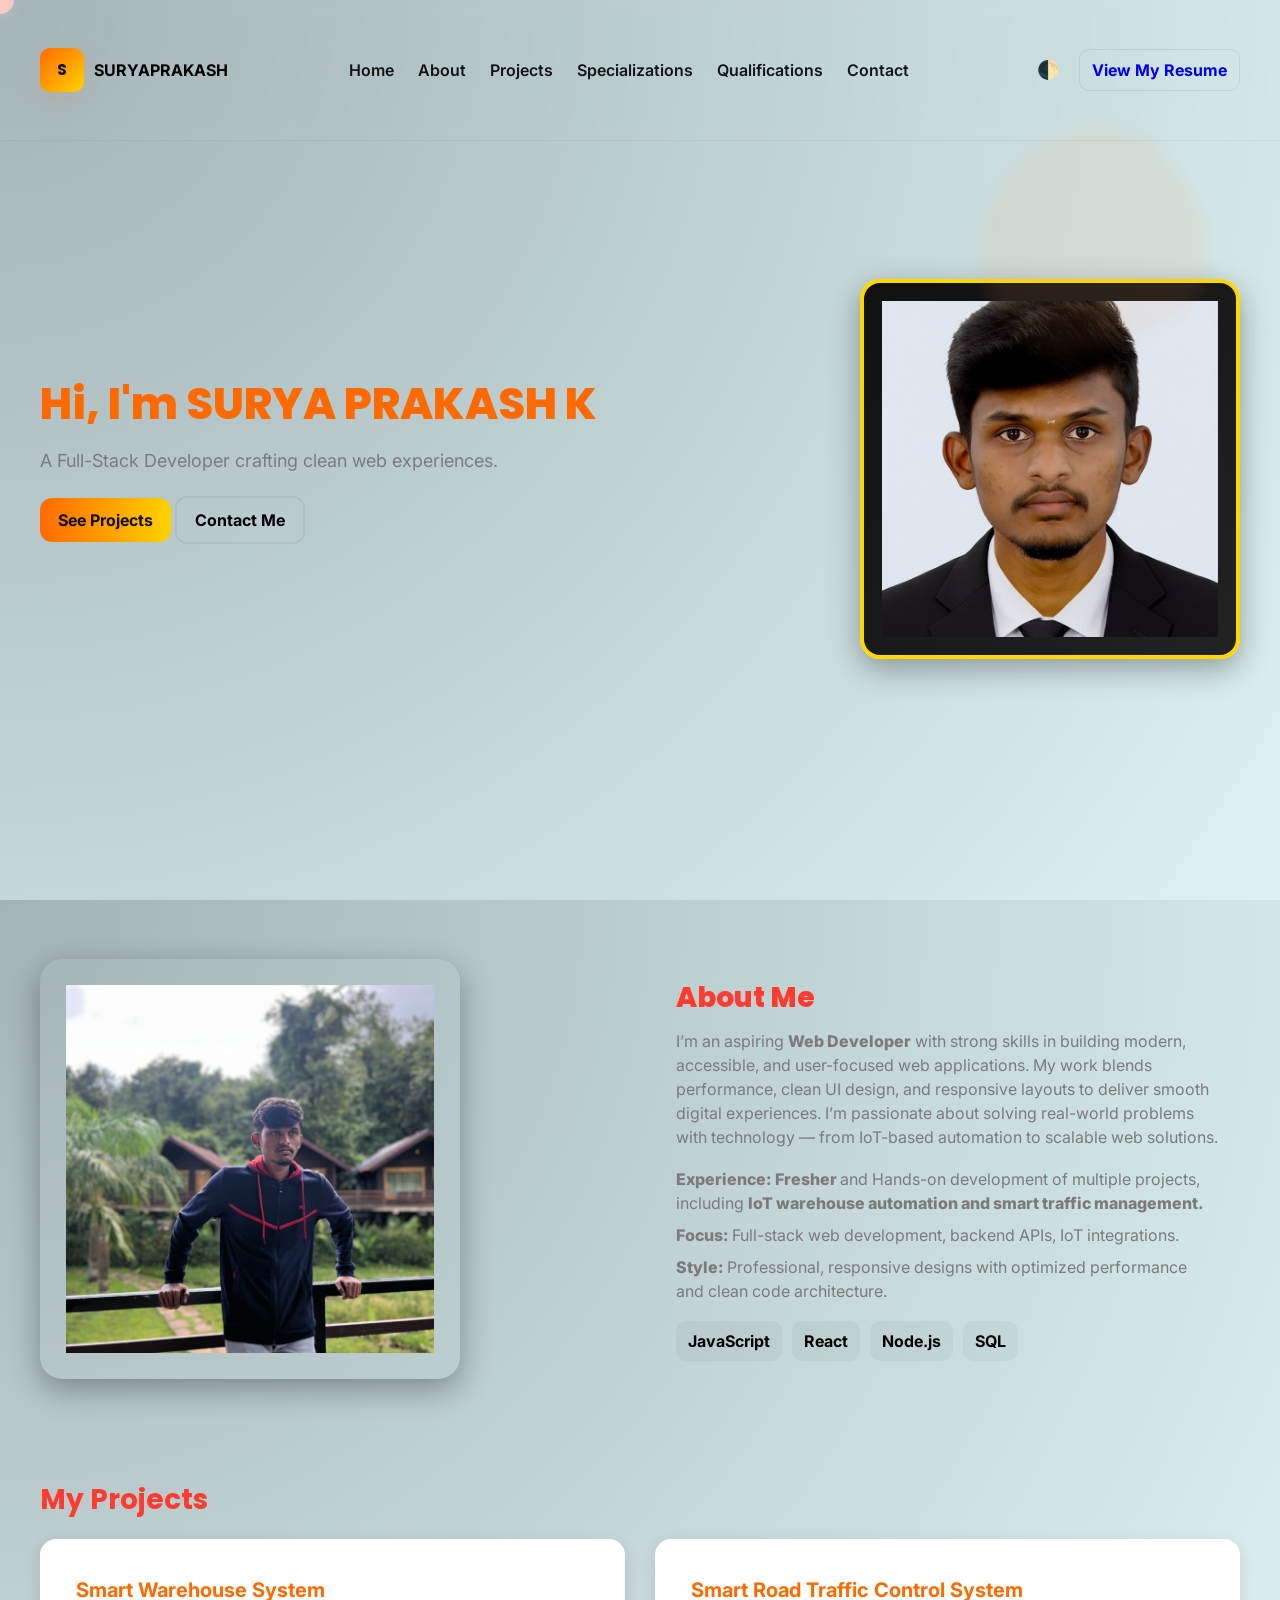
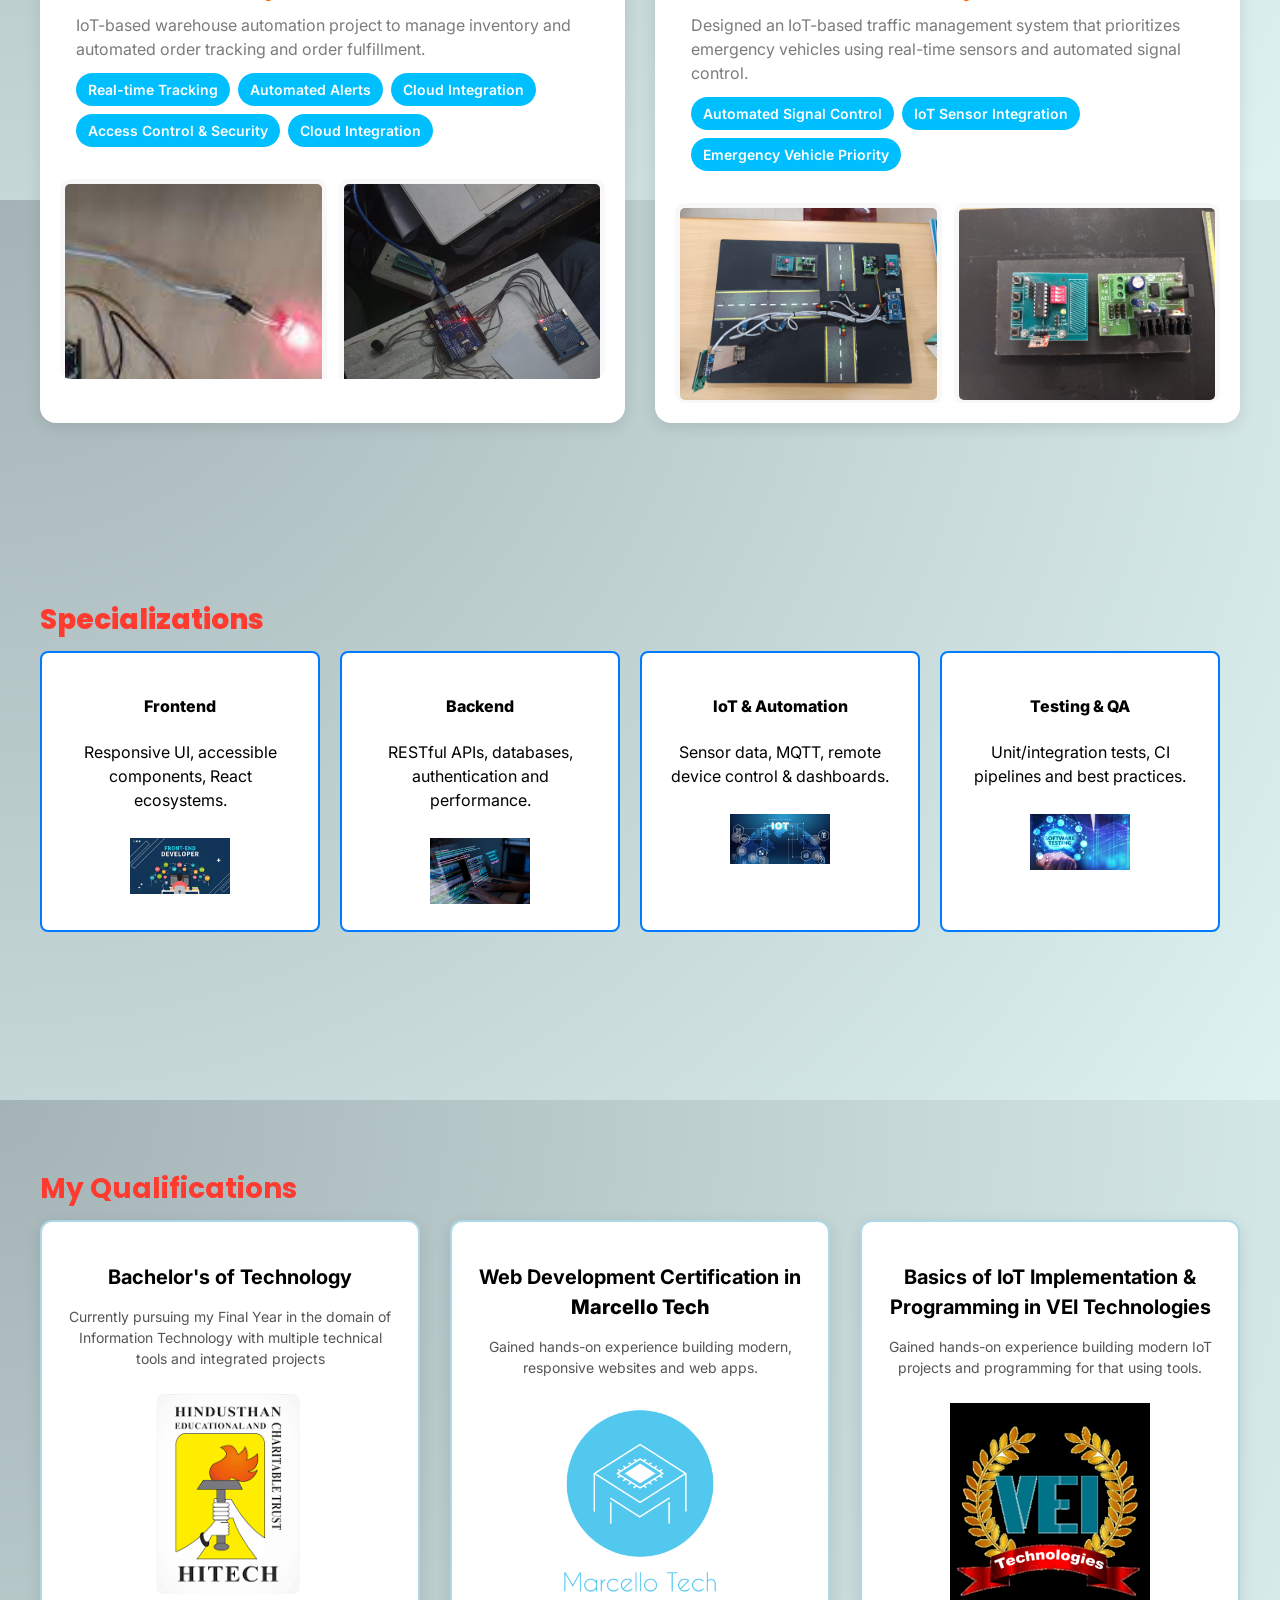
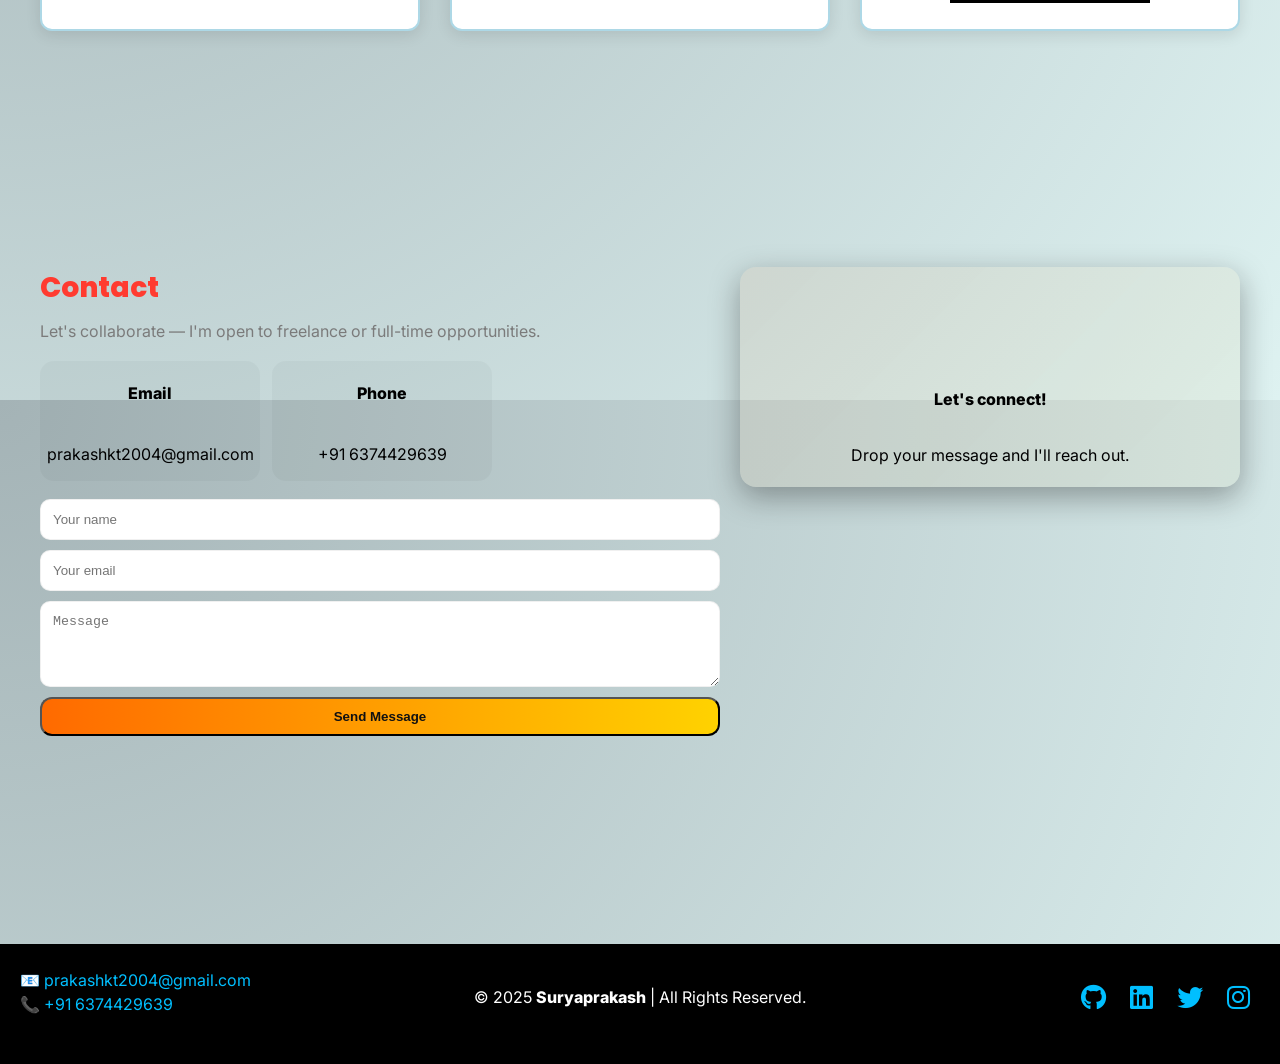
<file: index.html>
<!doctype html>
<html lang="en">
<head>
  <meta charset="utf-8" />
  <meta name="viewport" content="width=device-width,initial-scale=1" />
  <title>Prakash — Portfolio</title>

  <!-- Google Fonts -->
  <link href="https://fonts.googleapis.com/css2?family=Inter:wght@300;400;600;700;800&family=Poppins:wght@600;700&display=swap" rel="stylesheet">
  <link rel="stylesheet" href="https://cdnjs.cloudflare.com/ajax/libs/font-awesome/6.4.0/css/all.min.css">
  
  <!-- Styles -->
  <link rel="stylesheet" href="style.css">
<link rel="stylesheet" href="https://cdnjs.cloudflare.com/ajax/libs/font-awesome/6.5.0/css/all.min.css">

  <!-- Meta -->
  <meta name="description" content="Portfolio — Projects, Skills, Qualifications, Contact" />

</head>
<body class="light"> <canvas id="bg3d"></canvas>
  <main>
    <section style="display:block; opacity:1;">
  <!-- Your content -->
</section>

  <!-- Custom cursor -->
  <div id="cursor"></div>

  <!-- Top nav -->
  <header class="nav">
    <div class="container nav-inner">
      <div class="brand">
        <span class="logo-dot">S</span>
        <span class="brand-text">SURYAPRAKASH</span>
      </div>

      <nav class="nav-links">
        <a href="#home">Home</a>
        <a href="#about">About</a>
        <a href="#projects">Projects</a>
        <a href="#skills">Specializations</a>
        <a href="#qualifications">Qualifications</a>
        <a href="#contact">Contact</a>
      </nav>

      <div class="nav-actions">
        <button id="themeToggle" class="icon-btn" title="Toggle dark mode">🌓</button>
        <a class="resume-btn" href="SURYAPRAKASH K -Resume.pdf" download>View My Resume</a>
      </div>
    </div>
  </header>

  <!-- HERO -->
  <section id="home" class="hero section">
    <div class="container hero-grid">
      <div class="hero-left">
        <h1 class="hero-title"><strong>Hi, I'm SURYA PRAKASH  K</strong></h1>
        <p class="hero-sub">A <span id="rotatingProf" class="rotating-profession">Full-Stack Developer</span> crafting clean web experiences.</p>

        <div class="hero-cta">
          <a class="btn primary" href="#projects">See Projects</a>
          <a class="btn ghost" href="#contact">Contact Me</a>
        </div>

      <div class="social-placeholder"></div>
      </div>

      <div class="hero-right framed-photo">
        <img src="Suryaprakash Photo.jpg" alt="Profile photo">
        <div class="photo-accent accent-1"></div>
        <div class="photo-accent accent-2"></div>
      </div>
    </div>

    <!-- subtle background shapes -->
    <svg class="bg-blob" viewBox="0 0 600 600" preserveAspectRatio="xMidYMid meet">
      <g transform="translate(300,300)">
        <path d="M120,-160C156,-131,183,-96,199,-55C215,-14,220,34,197,73C174,112,123,141,74,164C25,187,-23,204,-68,190C-113,175,-155,129,-174,80C-193,31,-189,-22,-170,-69C-151,-116,-118,-159,-72,-183C-25,-207,30,-212,77,-197C125,-182,85,-190,120,-160Z" />
      </g>
    </svg>
  </section>

  <!-- ABOUT -->
  <section id="about" class="about section">
    <div class="container about-grid">
      <div class="about-photo framed-photo-lg">
       <img src="IMG_3033.JPG" alt="Profile">
      </div>

      <div class="about-content">
        <h2 class="section-title"><strong>About Me</strong></h2>
        <p class="lead">I’m an aspiring <strong>Web Developer</strong> with strong skills in building modern, accessible, and user-focused web applications. My work blends performance, clean UI design, and responsive layouts to deliver smooth digital experiences. I’m passionate about solving real-world problems with technology — from IoT-based automation to scalable web solutions.</p>

        <ul class="about-highlights">
          <li><strong>Experience:</strong> <strong>Fresher </strong>and Hands-on development of multiple projects, including <strong>IoT warehouse automation and smart traffic management.</strong></li>
          <li><strong>Focus:</strong> Full-stack web development, backend APIs, IoT integrations.</li>
          <li><strong>Style:</strong> Professional, responsive designs with optimized performance and clean code architecture.</li>
        </ul>

        <div class="skills-pill-row">
          <span class="pill">JavaScript</span>
          <span class="pill">React</span>
          <span class="pill">Node.js</span>
          <span class="pill">SQL</span>
        </div>
      </div>
    </div>
  <!-- PROJECTS -->
<section id="projects">
    <div class="container">
        <h2 class="section-title">My Projects</h2>
        <div class="projects-grid">

            <!-- Project 1 -->
            <div class="project-card">
                <div class="project-body">
                    <h3 class="proj-title">Smart Warehouse System</h3>
                    <p class="proj-desc">
                        IoT-based warehouse automation project to manage inventory and automated order tracking and order fulfillment.
                    </p>
                    <ul class="proj-features">
                        <li>Real-time Tracking</li>
                        <li>Automated Alerts</li>
                        <li>Cloud Integration</li>
                        <li> Access Control & Security</li>
                        <li>Cloud Integration</li>
                    </ul>
                </div>
                <div class="project-media multi-img">
                    <img src="images1.jpeg" alt="Smart Warehouse System View 1">
                    <img src="Project Image Hardware.jpg" alt="Smart Warehouse System View 2">
                </div>
            </div>

            <!-- Project 2 -->
            <div class="project-card">
                <div class="project-body">
                    <h3 class="proj-title">Smart Road Traffic Control System</h3>
                    <p class="proj-desc">
                        Designed an IoT-based traffic management system that prioritizes emergency vehicles using real-time sensors and automated signal control.
                    </p>
                    <ul class="proj-features">
                        <li>Automated Signal Control</li>
                        <li>IoT Sensor Integration</li>
                        <li> Emergency Vehicle Priority</li>
                    </ul>
                </div>
                <div class="project-media multi-img">
                    <img src="project2.1.jpg" alt="Portfolio Website View 1">
                    <img src="project2.2.jpg" alt="Portfolio Website View 2">
                </div>
            </div>

        </div>
    </div>
</section>

  <!-- SPECIALIZATIONS / SKILLS -->
 <section id="skills" class="skills section">
  <div class="container">
    <h2 class="section-title"><strong>Specializations</strong></h2>
    <div class="skills-grid">
      <div class="skill">
        <h4><strong>Frontend</strong></h4>
        <p>Responsive UI, accessible components, React ecosystems.</p>
        <img src="front.jpg" alt="Frontend" style="width:100px; margin-top:10px;">
      </div>
      <div class="skill">
        <h4><strong>Backend</strong></h4>
        <p>RESTful APIs, databases, authentication and performance.</p>
        <img src="back.avif" alt="Backend" style="width:100px; margin-top:10px;">
      </div>
      <div class="skill">
        <h4><strong>IoT & Automation</strong></h4>
        <p>Sensor data, MQTT, remote device control & dashboards.</p>
        <img src="iot.jpg" alt="IoT & Automation" style="width:100px; margin-top:10px;">
      </div>
      <div class="skill">
        <h4><strong>Testing & QA</strong></h4>
        <p>Unit/integration tests, CI pipelines and best practices.</p>
        <img src="test.jpg" alt="Testing & QA" style="width:100px; margin-top:10px;">
      </div>
    </div>
  </div>
</section>


  <!-- QUALIFICATIONS -->
 <section id="qualifications" class="qualifications-section">
    <div class="container">
        <h2 class="section-title">My Qualifications</h2>
        <div class="qual-grid">
            
            <div class="qual-card">
                <h3 class="qual-title">Bachelor's of Technology</h3>
                <p class="qual-desc">Currently pursuing my Final Year in the domain of Information Technology with multiple technical tools and integrated projects</p>
                <img src="hitech.png" alt="Bachelor Degree" class="qual-image">
            </div>

            <div class="qual-card">
                <h3 class="qual-title">Web Development Certification in <strong>Marcello Tech</strong></h3>
                <p class="qual-desc">Gained hands-on experience building modern, responsive websites and web apps.</p>
                <img src="marcello tech.png" alt="Web Development" class="qual-image">
            </div>

            <div class="qual-card">
                <h3 class="qual-title">Basics of IoT Implementation & Programming in VEI Technologies</h3>
                <p class="qual-desc">Gained hands-on experience building modern IoT projects and programming for that using tools.</p>
                <img src="vei1.jpg" alt="Python Certification" class="qual-image">
            </div>

        </div>
    </div>
</section>


  <!-- CONTACT -->
  <section id="contact" class="contact section">
    <div class="container contact-grid">
      <div>
        <h2 class="section-title"><strong>Contact</strong></h2>
        <p class="lead">Let's collaborate — I'm open to freelance or full-time opportunities.</p>

        <div class="contact-cards">
          <div class="contact-card">
            <h4><strong>Email</strong></h4>
            <p>prakashkt2004@gmail.com</p>
          </div>
          <div class="contact-card">
            <h4><strong>Phone</strong></h4>
            <p>+91 6374429639</p>
          </div>
        </div>

        <form id="contactForm" class="contact-form">
          <input type="text" name="name" placeholder="Your name" required>
          <input type="email" name="email" placeholder="Your email" required>
          <textarea name="msg" rows="4" placeholder="Message" required></textarea>
          <button class="btn primary" type="submit">Send Message</button>
        </form>
      </div>

      <div class="contact-map framed-thumb">
        <!-- decorative gradient / background for contact -->
        <div class="map-placeholder">
          <p><strong>Let's connect!</strong></p>
          <p>Drop your message and I'll reach out.</p>
        </div>
      </div>
    </div>
  </section>
</main>
<footer style="background-color:black;color:white;padding:15px 20px;">
  <div class="footer-container" style="
    display:flex;
    justify-content:space-between;
    align-items:center;
    flex-wrap:wrap;
    text-align:center;
  ">

    <!-- Left side -->
    <div class="footer-left" style="text-align:left;">
      📧 <a href="mailto:prakashkt2004@gmail.com" style="color:#00bfff;text-decoration:none;">prakashkt2004@gmail.com</a><br>
      📞 <a href="tel:+916374429639" style="color:#00bfff;text-decoration:none;">+91 6374429639</a>
    </div>

    <!-- Center -->
    <div class="footer-center" style="text-align:center;margin-top:10px;">
      <p>© 2025 <strong>Suryaprakash</strong> | All Rights Reserved.</p>
    </div>

    <!-- Right side -->
    <div class="footer-right" style="text-align:right;margin-top:10px;">
      <a href="https://github.com/Suryaprakash4106" target="_blank" style="color:#00bfff;margin:0 10px;font-size:26px;"><i class="fab fa-github"></i></a>
      <a href="https://www.linkedin.com/in/suryaprakash-k-332524287/" target="_blank" style="color:#00bfff;margin:0 10px;font-size:26px;"><i class="fab fa-linkedin"></i></a>
      <a href="https://x.com/PrakashK83143" target="_blank" style="color:#00bfff;margin:0 10px;font-size:26px;"><i class="fab fa-twitter"></i></a>
      <a href="https://www.instagram.com/thisisdjblack/" target="_blank" style="color:#00bfff;margin:0 10px;font-size:26px;"><i class="fab fa-instagram"></i></a>
    </div>
  </div>

  <!-- Responsive CSS -->
  <style>
    @media (max-width: 768px) {
      .footer-container {
        flex-direction: column;
        text-align: center;
      }
      .footer-left, .footer-center, .footer-right {
        text-align: center !important;
        margin-top: 10px;
      }
    }
  </style>
</footer>

  <script src="script.js"></script>
</body>
</html>
</file>
<file: style.css>
/* styles.css
   Modern portfolio styles with multi-section background effects
   Bold headings, responsive, with hover zoom & cursor effects
*/

/* =============== Base & Variables =============== */
/* Line 1-15: Full height + layout */
:root{
  --bg: #0f0f10;
  --panel: #ffffff;
  --muted: #7b7b7b;
  --accent1: #ff6a00; /* orange */
  --accent2: #ffd200; /* yellow */
  --accent3: #ff3b30; /* red */
  --glass: rgba(255,255,255,0.06);
  --shadow: 0 10px 30px rgba(15,15,15,0.35);

  --radius: 14px;
  --container: 1200px;
  --font-sans: 'Inter', system-ui, -apple-system, 'Segoe UI', Roboto, 'Helvetica Neue', Arial;
  --font-head: 'Poppins', 'Inter', sans-serif;
}

/* Light / Dark toggling */
body.light{
  --page-bg: linear-gradient(180deg,#0b0b0c 0%, #0b0c0c 100%);
  color: #000000;
    background: radial-gradient(circle at top left,  #A4B3B6, #DEF2F1); 
}
body.dark{
  --page-bg: linear-gradient(180deg,#030305 0%, #0b0b10 100%);
  color: #fff;
  background: var(--page-bg);
}

/* Basic resets */
*{box-sizing:border-box}
html,body{height:100%}
body{
  margin:0;
  font-family:var(--font-sans);
  -webkit-font-smoothing:antialiased;
  -moz-osx-font-smoothing:grayscale;
  line-height:1.5;
  background:var(--page-bg);
  transition:background .35s ease, color .25s ease;
  overflow-x:hidden;
  color: #111;
}
body.dark{color: #eee}

/* container */
.container{
  width:94%;
  max-width:var(--container);
  margin:0 auto;
  padding:48px 0;
}

/* nav */
.nav{
  position:sticky;
  top:0;
  z-index:50;
  backdrop-filter: blur(6px);
  background: linear-gradient(90deg, rgba(255,255,255,0.02), rgba(255,255,255,0.00));
  border-bottom:1px solid rgba(0,0,0,0.04);
}
.nav-inner{display:flex;align-items:center;justify-content:space-between;gap:16px}
.brand{display:flex;align-items:center;gap:10px;font-weight:700}
.logo-dot{
  display:inline-grid;place-items:center;width:44px;height:44px;border-radius:10px;
  background:linear-gradient(135deg,var(--accent1),var(--accent2));
  color:#111;font-family:var(--font-head);font-weight:700;
  box-shadow:0 6px 20px rgba(255,106,0,0.12);
}
.nav-links a{margin:0 10px;text-decoration:none;color:inherit;font-weight:600;opacity:.9}
.nav-actions{display:flex;gap:12px;align-items:center}
.icon-btn{background:transparent;border:none;padding:8px;border-radius:10px;cursor:pointer;font-size:18px}
.resume-btn{background:transparent;border:1px solid rgba(0,0,0,0.08);padding:8px 12px;border-radius:10px;text-decoration:none;font-weight:700}

/* Hero */
.section{position:relative;padding:80px 0}
.hero{padding-top:90px;padding-bottom:120px;overflow:visible}
.hero-grid{display:flex;gap:32px;align-items:center;flex-wrap:wrap}
.hero-left{flex:1;min-width:300px}
.hero-right{flex:0 0 380px;display:flex;justify-content:center;align-items:center}



/* headings */
.hero-title{font-family:var(--font-head);font-size:44px;margin:0 0 10px;color:var(--accent1)}
.hero-sub{font-size:18px;color:var(--muted);margin:0 0 22px}
.section-title{font-family:var(--font-head);font-size:28px;margin:0 0 10px;color:var(--accent3)}
.lead{color:var(--muted);margin:0 0 18px}
strong{font-weight:800}

/* buttons */
.btn{display:inline-block;padding:10px 18px;border-radius:12px;text-decoration:none;font-weight:700;cursor:pointer;transition:transform .18s ease, box-shadow .2s}
.btn.primary{background:linear-gradient(90deg,var(--accent1),var(--accent2));color:#111}
.btn.ghost{background:transparent;border:2px solid rgba(0,0,0,0.06);color:inherit}
.btn:hover{transform:translateY(-4px) scale(1.02);}

/* framed photo */
.framed-photo, .framed-photo-lg, .framed-thumb {
    position: relative;
    border-radius: 18px;
    overflow: hidden;
    box-shadow: var(--shadow);
    transition: transform 0.28s cubic-bezier(.2, .9, .3, 1), box-shadow 0.3s ease, border-color 0.3s ease;
}

/* Image fill */
.framed-photo img, .framed-photo-lg img, .framed-thumb img {
    display: block;
    width: 100%;
    height: 100%;
    object-fit: cover;
}

/* About photo with yellow border */
.framed-photo {
    width: 320px;
    height: 380px;
    border-radius: 20px;
    background: linear-gradient(135deg, #111, #222);
    padding: 18px;
    border: 4px solid #FFD700; /* Yellow border */
}

/* Zoom + glow on hover */
.framed-photo:hover {
    transform: scale(1.08);
    box-shadow: 0 0 25px rgba(255, 215, 0, 0.8); /* Yellow glow */
    border-color: #ffea00; /* Brighter yellow */
}

.framed-photo-lg {
    width: 420px;
    height: 420px;
    border-radius: 22px;
    padding: 22px;
}

.framed-thumb {
    height: 220px;
    border-radius: 16px;
}



/* photo accents */
.photo-accent{position:absolute;border-radius:50%;opacity:.9}
.photo-accent.accent-1{width:120px;height:120px;right:-30px;top:-20px;background:linear-gradient(45deg,var(--accent1),var(--accent3));filter:blur(22px)}
.photo-accent.accent-2{width:180px;height:180px;left:-60px;bottom:-40px;background:linear-gradient(45deg,var(--accent2),#ff8f50);filter:blur(30px)}

/* hero blob */
.bg-blob{position:absolute;right:-10%;top:-10%;width:50%;height:50%;opacity:.08;filter:blur(8px);transform:rotate(8deg)}
.bg-blob path{fill:linear-gradient(var(--accent1),var(--accent2));fill:#ff9a44}

/* ABOUT */
.about-grid{display:grid;grid-template-columns:1fr 1fr;gap:28px;align-items:center}
.about-content{padding:22px}
.about-highlights{list-style:none;padding:0;margin:18px 0}
.about-highlights li{margin:8px 0;color:var(--muted)}
.skills-pill-row{display:flex;gap:10px;flex-wrap:wrap}
.pill{background:rgba(0,0,0,0.04);padding:8px 12px;border-radius:10px;font-weight:700}

/* floating shapes for about */
.about-bg{position:absolute;inset:0;pointer-events:none}
.floating{position:absolute;border-radius:50%;opacity:.06;filter:blur(30px)}
.floating.small{width:120px;height:120px;left:5%;top:20%;background:var(--accent1)}
.floating.medium{width:220px;height:220px;right:10%;top:10%;background:var(--accent2)}
.floating.large{width:340px;height:340px;left:30%;bottom:20%;background:var(--accent3)}
/* keyframe floating */
@keyframes floaty {0%{transform:translateY(0)}50%{transform:translateY(-20px)}100%{transform:translateY(0)}}
.floating.small{animation:floaty 6s ease-in-out infinite}
.floating.medium{animation:floaty 8s ease-in-out .3s infinite}
.floating.large{animation:floaty 10s ease-in-out .6s infinite}

/* Projects grid */
.projects-grid {
    display: grid;
    grid-template-columns: repeat(2, 1fr); /* 2 per row */
    gap: 30px;
    margin-top: 18px;
}

.project-card {
    display: flex;
    flex-direction: column;
    background: #fff;
    border-radius: 16px;
    overflow: hidden;
    padding: 20px;
    box-shadow: 0 4px 15px rgba(0,0,0,0.1);
    transition: transform 0.4s ease, box-shadow 0.4s ease;
}

body.dark .project-card {
    background: #111;
    color: #fff;
}

.project-card:hover {
    transform: scale(1.1); /* Bigger zoom */
    box-shadow: 0 0 25px rgba(0, 191, 255, 0.8); /* Stronger glow */
}

.project-media {
    height: 200px;
    overflow: hidden;
    border-radius: 10px;
}
/* Two images side by side inside project card */
.multi-img {
    display: grid;
    grid-template-columns: repeat(2, 1fr);
    gap: 12px;
}

.multi-img img {
    width: 100%;
    height: 160px; /* Shorter to fit nicely */
    object-fit: contain; /* Show full image */
    border-radius: 10px;
    background-color: #f8f8f8; /* Optional: fill background */
    padding: 5px;
    transition: transform 0.3s ease;
}

/* Hover effect for both images together */
.project-card:hover {
    transform: scale(1.1); /* Bigger zoom */
    box-shadow: 0 0 35px rgba(0, 191, 255, 0.9); /* Stronger blue glow */
    border: 3px solid rgba(0, 191, 255, 1); /* Blue border */
}


.project-media img {
    width: 100%;
    height: 100%;
    object-fit: cover;
    transition: transform 0.4s ease;
}

.project-card:hover .project-media img {
    transform: scale(1.08); /* Image zooms too */
}

.project-body {
    padding: 16px;
}

.proj-title {
    margin: 0 0 8px;
    font-size: 20px;
    font-weight: 700;
    color: var(--accent1);
}

.proj-desc {
    margin: 0 0 12px;
    color: var(--muted);
}

.proj-features {
    display: flex;
    flex-wrap: wrap;
    gap: 8px;
    margin-top: 12px;
    padding: 0;
    list-style: none;
}

.proj-features li {
    background: #00bfff;
    color: #fff;
    padding: 6px 12px;
    border-radius: 20px;
    font-size: 14px;
    font-weight: 600;
    transition: transform 0.3s ease, background 0.3s ease;
}

body.dark .proj-features li {
    background: #1da1f2;
}

.proj-features li:hover {
    transform: scale(1.12);
    background: #008ecc;
}

/* Skills grid */
.skills-grid {
  display: flex;
  gap: 20px;
  flex-wrap: wrap;
}

.skill {
  border: 2px solid #007BFF; /* blue border */
  border-radius: 8px;
  padding: 20px;
  width: 280px;  /* increased width */
  text-align: center;
  transition: box-shadow 0.3s ease, border-color 0.3s ease;
  cursor: pointer;
  background: #fff;
}


.skill:hover {
  border-color: #3399FF; /* brighter blue on hover */
  box-shadow: 0 0 15px 3px rgba(51, 153, 255, 0.7);
}

.skill-img {
  width: 200px;  /* increased image width */
  height: auto;
  margin-top: 15px;
  border-radius: 6px;
}

/* Qualifications */
.qualifications-section {
    padding: 60px 0;
}

.qual-grid {
    display: grid;
    grid-template-columns: repeat(auto-fit, minmax(280px, 1fr));
    gap: 30px; /* More space between boxes */
}

.qual-card {
    background: #fff;
    border-radius: 12px;
    box-shadow: 0 4px 15px rgba(0,0,0,0.1);
    padding: 20px;
    text-align: center;
    border: 2px solid #add8e6; /* Light blue border */
    transition: transform 0.4s ease, box-shadow 0.4s ease, border-color 0.4s ease;
}

body.dark .qual-card {
    background: #111;
    color: #fff;
    border: 2px solid #5dade2; /* Blue border for dark mode */
}

.qual-card:hover {
    transform: scale(1.12); /* Larger zoom on hover */
    border-color: #00e1ff; /* Neon blue border */
    box-shadow: 0 0 25px rgba(0,225,255,0.9); /* Bright glowing effect */
}

.qual-title {
    font-size: 20px;
    font-weight: bold;
    margin-bottom: 10px;
}

.qual-desc {
    font-size: 14px;
    color: #555;
    margin-bottom: 15px;
}

body.dark .qual-desc {
    color: #ccc;
}

.qual-image {
    max-width: 200px; /* Increased from 120px */
    height: auto;
    margin-top: 10px;
}



/* Contact */
.contact-grid{display:grid;grid-template-columns:1fr 500px;gap:20px;align-items:start}
.contact-cards{display:flex;gap:12px;flex-wrap:wrap}
.contact-card {
    background: rgba(0,0,0,0.03);
    padding: 20px; /* Increased padding */
    border-radius: 14px;
    width: 220px; /* Increased width */
    height: 120px; /* Added height for bigger square */
    display: flex; /* Centers content */
    flex-direction: column;
    justify-content: center;
    align-items: center;
    text-align: center;
}
.contact-form{display:flex;flex-direction:column;gap:10px;margin-top:18px}
.contact-form input, .contact-form textarea{padding:12px;border-radius:10px;border:1px solid rgba(0,0,0,0.06)}

/* Map placeholder */
.map-placeholder{height:320px;border-radius:14px;display:flex;flex-direction:column;align-items:center;justify-content:center;background:linear-gradient(135deg, rgba(255,106,0,0.06), rgba(255,194,0,0.04));}

/* footer */
.footer{padding:24px 0;text-align:center;border-top:1px solid rgba(0,0,0,0.04);margin-top:40px}

/* =============== Cursor & Hover zoom effects =============== */
#cursor{
  position:fixed;left:0;top:0;pointer-events:none;width:28px;height:28px;border-radius:50%;
  transform:translate(-50%,-50%) scale(1);
  background:linear-gradient(90deg,var(--accent1),var(--accent3));
  mix-blend-mode:screen;opacity:.95;z-index:9999;transition:transform .12s ease, width .12s ease, height .12s ease;
  box-shadow:0 6px 18px rgba(255,106,0,0.18);
}

/* make elements scale slightly on hover */
a, .btn, .project-card, .skill, .framed-photo, .framed-photo-lg, .framed-thumb{
  will-change:transform;
}
a:hover, button:hover{cursor:pointer}

/* =============== Responsive =============== */
@media (max-width:980px){
  .projects-grid{grid-template-columns:1fr}
  .about-grid{grid-template-columns:1fr;gap:18px}
  .contact-grid{grid-template-columns:1fr}
  .hero-right{order:-1;margin-bottom:18px}
}

/* smaller screens */
@media (max-width:560px){
  .hero-title{font-size:32px}
  .nav-links{display:none}
  .container{width:94%}
}
.social-icons {
    display: flex;
    gap: 15px;
}

.social-icons a {
    font-size: 28px;
    color: #ff9800; /* Light mode */
    transition: transform 0.3s ease, color 0.3s ease;
}

@media (prefers-color-scheme: dark) {
    .social-icons a {
        color: #ffcc00; /* Dark mode */
    }
}

.social-icons a:hover {
    transform: scale(1.2);
    color: #f44336;
}
/* Footer Styling */
footer {
  padding: 40px 20px;  /* increase vertical padding */
  min-height: 120px;   /* make footer taller */
  background-color: #222; /* your footer background color */
  color: #eee;            /* footer text color */
  text-align: center;
}

.site-footer {
    background-color: #000;
    color: #fff;
    padding: 30px 20px;
    margin-top: 50px;
    font-family: Arial, sans-serif;
}


.footer-content {
    display: flex;
    justify-content: space-between;
    align-items: center;
    flex-wrap: wrap;
}

.footer-left, .footer-center, .footer-right {
    flex: 1;
}

.footer-left {
    text-align: left;
}

.footer-contact {
    margin: 5px 0;
    color: #1da1f2; /* Blue for email & phone */
}

.footer-center {
    text-align: center;
}

.footer-right {
    text-align: right;
}

.social-icons {
    display: flex;
    gap: 15px;
    justify-content: flex-end;
}

.social-icons a {
    font-size: 26px;
    color: #1da1f2; /* Blue for icons */
    transition: transform 0.3s ease, color 0.3s ease;
}

.social-icons a:hover {
    transform: scale(1.1);
    color: #0d8ddb; /* Darker blue on hover */
}

/* About Me photo yellow border + stronger zoom & glow */
.about-photo.framed-photo-lg {
    border: 4px solid transparent; /* No border by default */
    transition: transform 0.3s ease, box-shadow 0.3s ease, border-color 0.3s ease;
}

.about-photo.framed-photo-lg:hover {
    border-color: #FFD700; /* Yellow border appears on hover */
    transform: scale(1.1); /* Slightly more zoom */
    box-shadow: 0 0 40px rgba(255, 215, 0, 1); /* Strong bright yellow glow */
}
#bg3d {
    position: fixed;
    top: 0;
    left: 0;
    z-index: -1; /* Behind everything */
    width: 100%;
    height: 100%;
}
/* 3D background canvas style */
#bg3d {
    position: fixed;
    top: 0;
    left: 0;
    width: 100%;
    height: 100%;
    z-index: -1; /* Keeps it behind all content */
    pointer-events: none; /* Prevents it from blocking clicks */
}
.skill {
  background: #fff;
  color: #000;
  transition: background 0.3s, color 0.3s;
}

@media (prefers-color-scheme: dark) {
  .skill {
    background: #222;
    color: #eee;
    border-color: #3399FF;
    box-shadow: 0 0 15px 3px rgba(51, 153, 255, 0.7);
  }
}
/* Footer Styling */
.site-footer {
  background-color: #000; 
  color: #fff;
  padding: 20px 40px;
  margin-top: 50px;
  font-family: Arial, sans-serif;
}

.footer-content {
  display: flex;
  justify-content: space-between; /* left - center - right */
  align-items: center;
  flex-wrap: wrap;
  max-width: 1200px;
  margin: 0 auto;
  text-align: center;
}

.footer-left, .footer-center, .footer-right {
  flex: 1;
}

.footer-left {
  text-align: left;
}

.footer-center {
  text-align: center;
}

.footer-right {
  text-align: right;
}

/* Contact text */
.footer-contact {
  margin: 5px 0;
  color: #1da1f2;
}

.footer-contact a {
  color: #1da1f2;
  text-decoration: none;
}

.footer-contact a:hover {
  color: #0d8ddb;
}

/* Social icons */
.social-icons {
  display: flex;
  gap: 15px;
  justify-content: flex-end;
}

.social-icons a {
  font-size: 24px;
  color: #1da1f2;
  transition: transform 0.3s ease, color 0.3s ease;
}

.social-icons a:hover {
  transform: scale(1.1);
  color: #0d8ddb;
}
/* Make body and html full height */
html, body {
  height: 100%;
  margin: 0;
  display: flex;
  flex-direction: column;
}

/* Main content should take remaining space */
main, .content {
  flex: 1; /* takes available space */
}

/* Footer styling */
.site-footer {
  background-color: #000; 
  color: #fff;
  padding: 40px 40px; /* increase vertical padding */
  font-family: Arial, sans-serif;
}

.footer-content {
  display: flex;
  justify-content: space-between; /* left-center-right */
  align-items: center;
  flex-wrap: wrap;
  max-width: 1200px;
  margin: 0 auto;
  text-align: center;
}

.footer-left, .footer-center, .footer-right {
  flex: 1;
}

.footer-left {
  text-align: left;
}

.footer-center {
  text-align: center;
}

.footer-right {
  text-align: right;
}

/* Contact text */
.footer-contact {
  margin: 5px 0;
  color: #1da1f2;
}

.footer-contact a {
  color: #1da1f2;
  text-decoration: none;
}

.footer-contact a:hover {
  color: #0d8ddb;
}

/* Social icons */
.social-icons {
  display: flex;
  gap: 15px;
  justify-content: flex-end;
}

.social-icons a {
  font-size: 24px;
  color: #1da1f2;
  transition: transform 0.3s ease, color 0.3s ease;
}

.social-icons a:hover {
  transform: scale(1.1);
  color: #0d8ddb;
}
.social-placeholder {
  height: 24px; /* adjust if layout moves */
}

/* --- Remove orange/red glow around photo --- */
.photo-accent,
.accent-1,
.accent-2 {
  display: none !important;
}

/* --- Remove yellow border if it exists --- */
.framed-photo img {
  border: none !important;
  box-shadow: none !important;
}
html, body {
  height: 100%;
  margin: 0;
  padding: 0;
}

body {
  display: flex;
  flex-direction: column;
  min-height: 100vh;
}

main {
  flex: 1;
}

footer {
  background-color: #000;
  color: #fff;
  text-align: center;
  padding: 25px 0;
  width: 100%;
  margin-top: auto;
  position: relative;
  bottom: 0;
  left: 0;
}
/* ===== Responsive Fix for Mobile ===== */
@media (max-width: 768px) {
  body {
    padding: 0 15px; /* Add space on both sides */
  }

  section {
    margin-bottom: 40px;
  }

  .navbar, header, footer {
    padding: 10px 15px;
  }

  .project-card {
    margin: 10px 0;
    padding: 15px;
  }

  h1, h2, h3 {
    font-size: 1.2rem;
    text-align: center;
  }

  p {
    text-align: justify;
  }

  button, a {
    display: inline-block;
  }
}
</file>
